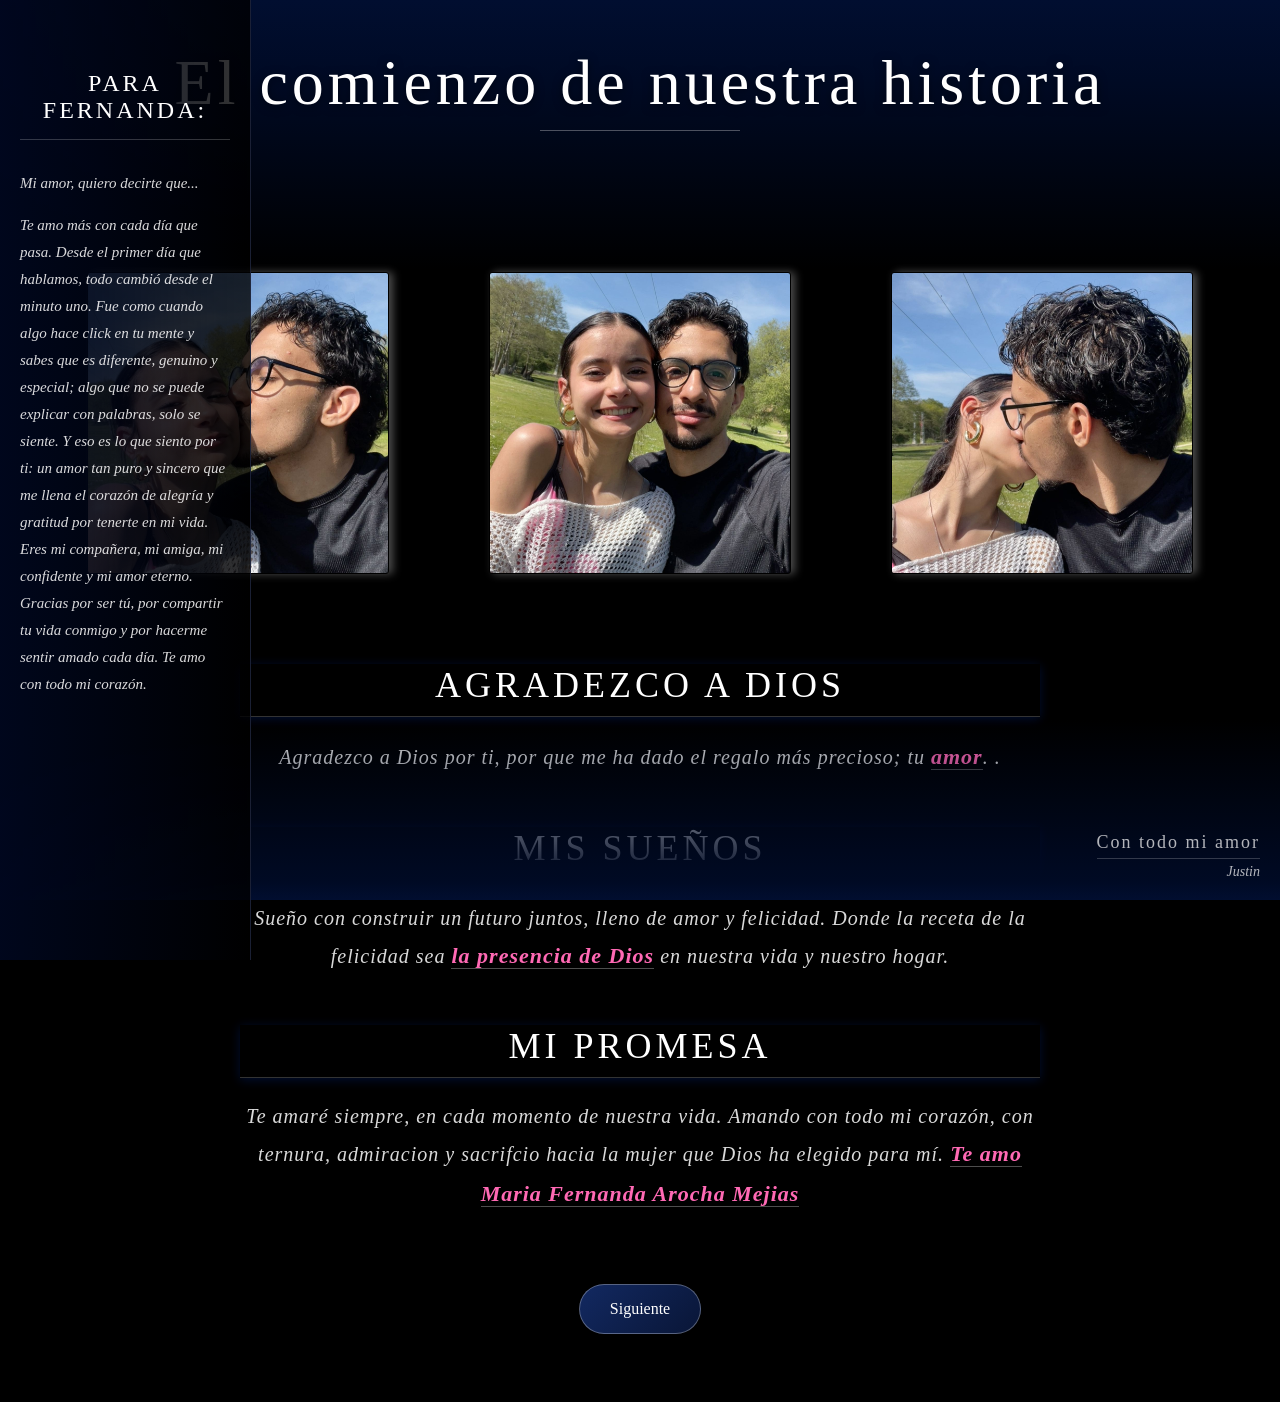
<file: index.html>
<!DOCTYPE html>
<!-- Primera página del sitio web romántico -->
<html lang="en">
    <head>
        <meta charset="UTF-8">  <!-- Codificación de caracteres -->
        <meta name="viewport" content="width=device-width, initial-scale=1.0">  <!-- Diseño responsivo -->
        <title>For My Love</title>  <!-- Título en la pestaña del navegador -->
        <link rel="stylesheet" href="style.css">  <!-- Archivo de estilos -->
    </head>
    
    <body>        
        <!-- Título principal de la página -->
        <h1 class="h1">El comienzo de nuestra historia</h1>
        
        <!-- Contenedor que agrupa las 3 imágenes -->
        <div class="container-wrapper">
        
            <!-- Contenedor 1: Al hacer clic abre el modal con mensaje 1 -->
            <div class="container container-1" onclick="openModal(1)">
                <span class="touch-label">Abreme</span>
            </div>
            
            <!-- Contenedor 2: Al hacer clic abre el modal con mensaje 2 -->
            <div class="container container-2" onclick="openModal(2)">
                <span class="touch-label">Abreme</span>
            </div>
            
            <!-- Contenedor 3: Al hacer clic abre el modal con mensaje 3 -->
            <div class="container container-3" onclick="openModal(3)">
                <span class="touch-label">Abreme</span>
            </div>
            
        </div>

        <!-- Mensajes centrales de la página -->
        <div class="center-messages">
            <h2 class="Agradezco-A-Dios">Agradezco a Dios</h2>
            <p>Agradezco a Dios por ti, por que me ha dado el regalo más precioso; tu <span class="amor-span">amor</span>.   .</p>
            
            <h2 class="mis-sueños">Mis Sueños</h2>
            <p>Sueño con construir un futuro juntos, lleno de amor y felicidad. Donde la receta de la felicidad sea <span class="LPDD">la presencia de Dios</span> en nuestra vida y nuestro hogar.</p>
            
            <h2 class="mi-promesa">Mi Promesa</h2>
            <p>Te amaré siempre, en cada momento de nuestra vida. Amando con todo mi corazón, con ternura, admiracion y sacrifcio hacia la mujer que Dios ha elegido para mí. <span class="amor-span">Te amo Maria Fernanda Arocha Mejias</span></p>
            
            <!-- Botón para ir a la segunda página -->
            <a href="pagina2.html" class="btn-seccion">Siguiente</a>
        </div>

        <!-- Barra lateral fija con mensaje romántico -->
        <div class="sidebar">
            <h2>Para Fernanda:</h2>
            <p>Mi amor, quiero decirte que...</p>
            <p>Te amo más con cada día que pasa. Desde el primer día que hablamos, todo cambió desde el minuto uno.
Fue como cuando algo hace click en tu mente y sabes que es diferente, genuino y especial; algo que no se puede explicar con palabras, solo se siente.
Y eso es lo que siento por ti: un amor tan puro y sincero que me llena el corazón de alegría y gratitud por tenerte en mi vida.
Eres mi compañera, mi amiga, mi confidente y mi amor eterno.
Gracias por ser tú, por compartir tu vida conmigo y por hacerme sentir amado cada día.
Te amo con todo mi corazón.</p>
        </div>

        <!-- Dedicatoria en la esquina inferior derecha -->
        <div class="bottom-right">
            <h2>Con todo mi amor</h2>
            <p>Justin</p>
        </div>

        <!-- Modal: ventana emergente que se muestra al hacer clic en los contenedores -->
        <div class="modal" id="modal">
            <div class="modal-content">
                <span class="close" onclick="closeModal()">&times;</span>  <!-- Botón X para cerrar -->
                <h2 id="modal-title"></h2>  <!-- Título dinámico del modal -->
                <p id="modal-text"></p>  <!-- Contenido dinámico del modal -->
            </div>
        </div>

        <!-- JavaScript: funciones interactivas de la página -->
        <script>
            // Función para abrir el modal con contenido diferente según el número
            function openModal(num) {
                const modal = document.getElementById('modal');
                const title = document.getElementById('modal-title');
                const text = document.getElementById('modal-text');
                
                // Contenido para cada contenedor
                if (num === 1) {
                    title.textContent = '(Cantares 2:2-3)';
                    text.textContent = 'como lirios entre los espinos, es mi amada entre las doncellas...';
                } else if (num === 2) {
                    title.textContent = '(1 CORINTIOS 13:4-5)';
                    text.textContent = 'El amor es paciente, es bondadoso. El amor no es envidioso ni jactancioso, no se comporta con arrogancia, no busca su propio interés, no se irrita ni guarda rencor.';
                } else if (num === 3) {
                    title.textContent = 'Tu proposito en Dios';
                    text.textContent = 'Mi amor, te animo a seguir adelante con fe y confianza en Dios, sabiendo que Él te guía en todo momento. Usa tus dones y talentos para glorificar a Dios y servir a los demás, y recuerda que tu propósito en la vida es vivir para agradar a Dios y cumplir su voluntad para tu vida.';
                }
                
                modal.classList.add('show');
            }

            // Función para cerrar el modal
            function closeModal() {
                document.getElementById('modal').classList.remove('show');
            }

            // Cerrar modal al hacer clic fuera del contenido
            document.getElementById('modal').addEventListener('click', function(e) {
                if (e.target === this) {
                    closeModal();
                }
            });

            // Mantener el fondo oscuro al hacer scroll
            window.addEventListener('scroll', function() {
                document.body.style.backgroundImage = "none";
                document.body.style.backgroundColor = "#000000";
            });
        </script>
    </body>
</html>
</file>
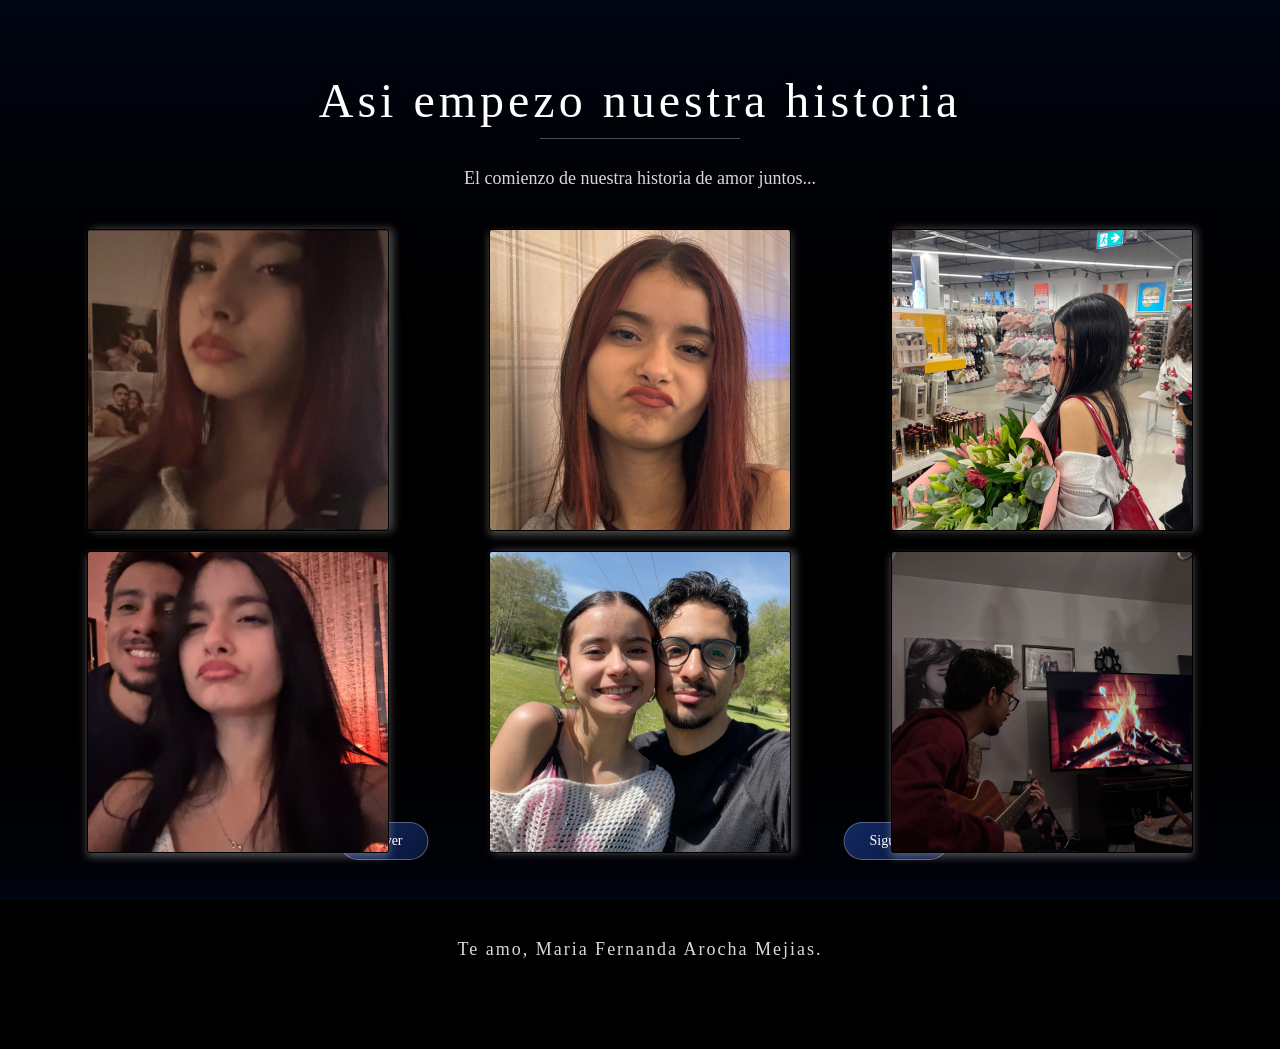
<file: pagina2.html>
<!DOCTYPE html>
<!-- Segunda página del sitio web romántico -->
<html lang="en">
    <head>
        <meta charset="UTF-8">  <!-- Codificación de caracteres -->
        <meta name="viewport" content="width=device-width, initial-scale=1.0">  <!-- Diseño responsivo -->
        <title>Para Fernanda - Continuación</title>
        <link rel="stylesheet" href="style2.css">  <!-- Archivo de estilos diferente -->
    </head>
    
    <body>
        <!-- Contenedor principal de la segunda página -->
        <div class="seccion2">
            <h1>Asi empezo nuestra historia</h1>
            <p>El comienzo de nuestra historia de amor juntos...</p>
        
        <!-- Primer grupo de 3 contenedores -->
        <div class="container-wrapper">
            <div class="container container-1" onclick="openModal(1)">
                <span class="touch-label">Abreme</span>
            </div>
            
            <div class="container container-2" onclick="openModal(2)">
                <span class="touch-label">Abreme</span>
            </div>
            
            <div class="container container-3" onclick="openModal(3)">
                <span class="touch-label">Abreme</span>
            </div>
            
        </div>

        <!-- Segundo grupo de 3 contenedores (4-6) -->
        <div class="container-wrapper-2">
            <div class="container container-4" onclick="openModal(4)">
                <span class="touch-label">Abreme</span>
            </div>
            
            <div class="container container-5" onclick="openModal(5)">
                <span class="touch-label">Abreme</span>
            </div>
            
            <div class="container container-6" onclick="openModal(6)">
                <span class="touch-label">Abreme</span>
            </div>
        </div>

        <!-- Mensaje de amor final -->
        <p class="texto-amor">Te amo, Maria Fernanda Arocha Mejias.</p>

        <!-- Botón para volver a la página principal -->
        <a href="index.html" class="btn-seccion btn-volver">Volver</a>
        
        <!-- Botón que muestra un mensaje temporal -->
        <button class="btn-seccion btn-siguiente" onclick="mostrarMensaje()">Siguiente</button>
        
        <!-- Bubble de mensaje (oculto por defecto) -->
        <div id="mensaje-bubble" class="mensaje-bubble">
            Aún no ha salido más contenido sobre nuestra historia de amor
        </div>
        </div>

        <!-- Modal: ventana emergente -->
        <div class="modal" id="modal">
            <div class="modal-content">
                <span class="close" onclick="closeModal()">&times;</span>
                <h2 id="modal-title"></h2>
                <p id="modal-text"></p>
            </div>
        </div>

        <!-- JavaScript: funciones interactivas -->
        <script>
            // Muestra el bubble de mensaje temporalmente
            function mostrarMensaje() {
                var bubble = document.getElementById('mensaje-bubble');
                bubble.style.display = 'block';
                
                // Ocultar después de 3 segundos
                setTimeout(function() {
                    bubble.style.display = 'none';
                }, 3000);
            }

            // Función para abrir el modal con 6 contenidos diferentes
            function openModal(num) {
                const modal = document.getElementById('modal');
                const title = document.getElementById('modal-title');
                const text = document.getElementById('modal-text');
                
                if (num === 1) {
                    title.textContent = 'El Primer Dia:';
                    text.textContent = 'Este es el primer dia, el dia que empezamos a hablar, el dia que cambio todo pera mi.';
                } else if (num === 2) {
                    title.textContent = 'Nuestra rutinas:';
                    text.textContent = 'Estos dias, en las fechas de esta foto, fueron los dias donde empezamos a crear rutinas y momentos hermosos juntos.';
                } else if (num === 3) {
                    title.textContent = 'Primeras flores:';
                    text.textContent = 'Estas son las primeras flores que te regalé, símbolo de mi amor por ti. Lirios que representan la belleza y pureza de nuestro amor, creciendo juntos en el señor a pesar de las dificultades.';
                } else if (num === 4) {
                    title.textContent = 'El dia en que nos hicimos pareja: ( 01/01/2026 )';
                    text.textContent = 'Este es el dia en que nos hicimos pareja, el principio del primer dia del resto de nuestras vidas juntos.';
                } else if (num === 5) {
                    title.textContent = 'Nuestra primera foto decente jajajaja:';
                    text.textContent = 'no hay mucho que decir, pero ambos sabemos que esta foto es muy especial para los dos.';
                } else if (num === 6) {
                    title.textContent = 'Nuestra adoracion a Dios:';
                    text.textContent = 'Por mas momentos asi, si no son para momentos como este nada tendria sentido. mi mayor anhelo contigo es poder celebrar nuestra de en nuestro señor Jesucristo juntos.';
                }
                
                modal.classList.add('show');
            }

            // Función para cerrar el modal
            function closeModal() {
                document.getElementById('modal').classList.remove('show');
            }

            // Cerrar modal al hacer clic fuera del contenido
            document.getElementById('modal').addEventListener('click', function(e) {
                if (e.target === this) {
                    closeModal();
                }
            });
        </script>
    </body>
</html>
</file>
<file: style.css>
/* Estilos generales del body - fondo negro base */
body {
    background-color: #000000;
    background-image: none;
    min-height: 100vh;
    transition: filter 0.5s ease;
}

/* Degradado superior: crea una capa superpuesta desde arriba */
body::before {
    position: fixed;
    top: 0;
    left: 0;
    width: 100%;
    height: 30vh;
    background: linear-gradient(to bottom, #010e30 0%, #000a24 30%, transparent 100%);
    pointer-events: none;
    z-index: 1;
    content: '';
}

/* Degradado inferior: crea una capa superpuesta desde abajo */
body::after {
    content: '';
    position: fixed;
    bottom: 0;
    left: 0;
    width: 100%;
    height: 20vh;
    background: linear-gradient(to top, #010e30 0%, #000a24 10%, transparent 100%);
    pointer-events: none;
    z-index: 1;
}

/* Estilos del título principal h1 */
h1 {
    color: #ffffff;
    text-align: center;
    font-size: 64px;
    font-family: 'Playfair Display', 'Georgia', serif;
    font-weight: 400;
    letter-spacing: 4px;
    margin: 0 auto;
    padding-top: 3%;
    padding-bottom: 15px;
    position: relative;
    z-index: 10;
    text-shadow: 0 2px 10px rgba(0, 0, 0, 0.5);
    animation: fadeIn 2s ease-in-out;
}

/* Línea decorativa debajo del título */
h1::after {
    content: '';
    display: block;
    width: 200px;
    margin: 10px auto 0;
    border-bottom: 1px solid rgba(255, 255, 255, 0.3);
}

/* Animación de entrada fadeIn */
@keyframes fadeIn {
    from {
        opacity: 0;
        transform: translateY(-20px);
    }
    to {
        opacity: 1;
        transform: translateY(0);
    }
}

/* Contenedor que agrupa las 3 imágenes en fila horizontal */
.container-wrapper {
    display: flex;
    justify-content: center;
    gap: 100px;
    padding-top: 10%;
    margin: 0 auto;
}

/* Estilos base de los contenedores (imágenes clicables) */
.container {
    background-color: #001696;
    background-size: cover;
    background-position: center;
    border-radius: 3px;
    border: 1px solid #000000;
    box-shadow: 0 4px 8px rgba(255, 255, 255, 0.3);
    width: 200px;
    height: 200px;
    padding: 50px;
    transition: all 0.3s ease;
    cursor: pointer;
    position: relative;
    display: flex;
    justify-content: center;
    align-items: center;
    overflow: hidden;
}

/* Estilos generales del body - fondo negro base */
body {
    background-color: #000000;
    background-image: none;
    min-height: 100vh;
    transition: filter 0.5s ease;
}

/* Degradado superior: crea una capa superpuesta desde arriba */
body::before {
    position: fixed;
    top: 0;
    left: 0;
    width: 100%;
    height: 30vh;
    background: linear-gradient(to bottom, #010e30 0%, #000a24 30%, transparent 100%);
    pointer-events: none;
    z-index: 1;
    content: '';
}

/* Degradado inferior: crea una capa superpuesta desde abajo */
body::after {
    content: '';
    position: fixed;
    bottom: 0;
    left: 0;
    width: 100%;
    height: 20vh;
    background: linear-gradient(to top, #010e30 0%, #000a24 10%, transparent 100%);
    pointer-events: none;
    z-index: 1;
}

/* Estilos del título principal h1 */
h1 {
    color: #ffffff;
    text-align: center;
    font-size: 64px;
    font-family: 'Playfair Display', 'Georgia', serif;
    font-weight: 400;
    letter-spacing: 4px;
    margin: 0 auto;
    padding-top: 3%;
    padding-bottom: 15px;
    position: relative;
    z-index: 10;
    text-shadow: 0 2px 10px rgba(0, 0, 0, 0.5);
    animation: fadeIn 2s ease-in-out;
}

/* Línea decorativa debajo del título */
h1::after {
    content: '';
    display: block;
    width: 200px;
    margin: 10px auto 0;
    border-bottom: 1px solid rgba(255, 255, 255, 0.3);
}

/* Animación de entrada fadeIn */
@keyframes fadeIn {
    from {
        opacity: 0;
        transform: translateY(-20px);
    }
    to {
        opacity: 1;
        transform: translateY(0);
    }
}

/* Contenedor que agrupa las 3 imágenes en fila horizontal */
.container-wrapper {
    display: flex;
    justify-content: center;
    gap: 100px;
    padding-top: 10%;
    margin: 0 auto;
}

/* Estilos base de los contenedores (imágenes clicables) */
.container {
    background-color: #001696;
    background-size: cover;
    background-position: center;
    border-radius: 3px;
    border: 1px solid #000000;
    box-shadow: 0 4px 8px rgba(255, 255, 255, 0.3);
    width: 200px;
    height: 200px;
    padding: 50px;
    transition: all 0.3s ease;
    cursor: pointer;
    position: relative;
    display: flex;
    justify-content: center;
    align-items: center;
    overflow: hidden;
}

/* Imágenes de fondo para cada contenedor */
.container-1 {
    background-image: url('WhatsApp Image 2026-04-07 at 10.24.59.jpeg');
    transform: rotate(270deg);
}

.container-2 {
    background-image: url('WhatsApp Image 2026-04-07 at 10.24.59 (1).jpeg');
    transform: rotate(270deg);
}

.container-3 {
    background-image: url('WhatsApp Image 2026-04-07 at 10.43.26.jpeg');
    transform: rotate(270deg);
}

/* Efecto hover: aumenta tamaño y sombra al pasar el mouse */
.container:hover {
    transform: scale(1.1);
    box-shadow: 0 8px 16px rgba(255, 255, 255, 0.5);
    background-color: #0028CC;
}

/* Etiqueta "Abreme" que aparece al hacer hover */
.touch-label {
    color: rgba(255, 255, 255, 0.7);
    font-size: 14px;
    font-family: 'Georgia', serif;
    letter-spacing: 2px;
    text-transform: uppercase;
    position: absolute;
    bottom: 10px;
    left: 50%;
    transform: translateX(-50%);
    opacity: 0;
    transition: all 0.3s ease;
}

/* Mostrar etiqueta al hacer hover en el contenedor */
.container:hover .touch-label {
    opacity: 1;
    bottom: 30px;
}

/* Contenedor principal del modal (oculto por defecto) */
.modal {
    display: none;
    position: fixed;
    top: 0;
    left: 0;
    width: 100%;
    height: 100%;
    background-color: rgba(0, 0, 0, 0.4);
    z-index: 1000;
    justify-content: center;
    align-items: center;
}

/* Cuando el modal tiene la clase 'show', se hace visible */
.modal.show {
    display: flex;
}

/* Contenido del modal (cuadro con texto) */
.modal-content {
    background-color: rgba(0, 0, 0, 0.6);
    backdrop-filter: blur(10px);
    padding: 40px;
    border-radius: 10px;
    border: 1px solid rgba(255, 255, 255, 0.2);
    color: white;
    text-align: center;
    max-width: 500px;
    width: 80%;
}

/* Botón X para cerrar el modal */
.close {
    position: absolute;
    top: 20px;
    right: 30px;
    font-size: 40px;
    color: white;
    cursor: pointer;
}

/* Efecto hover en el botón de cerrar */
.close:hover {
    color: #ccc;
}

/* Panel lateral izquierdo con mensaje romántico */
.sidebar {
    position: fixed;
    left: 0;
    top: 0;
    width: 210px;
    height: 100vh;
    background: linear-gradient(to right, rgba(0, 7, 30, 0.95), rgba(0, 0, 0, 0.8));
    padding: 30px 20px;
    z-index: 100;
    border-right: 1px solid rgba(255, 255, 255, 0.1);
}

/* Título dentro del sidebar */
.sidebar h2 {
    color: white;
    font-family: 'Playfair Display', 'Georgia', serif;
    font-size: 24px;
    font-weight: 400;
    letter-spacing: 3px;
    text-transform: uppercase;
    margin-top: 40px;
    margin-bottom: 30px;
    padding-bottom: 15px;
    border-bottom: 1px solid rgba(255, 255, 255, 0.2);
    text-align: center;
}

/* Párrafo dentro del sidebar */
.sidebar p {
    color: rgba(255, 255, 255, 0.85);
    font-family: 'Georgia', serif;
    font-size: 15px;
    line-height: 1.8;
    font-style: italic;
}

/* Contenedor de mensajes centrales */
.center-messages {
    text-align: center;
    width: 100%;
    max-width: 800px;
    margin: 0 auto;
    padding: 40px 20px 60px 20px;
    z-index: 10;
}

/* Títulos de los mensajes */
.center-messages h2 {
    color: #ffffff;
    font-family: 'Playfair Display', 'Georgia', serif;
    font-size: 36px;
    font-weight: 400;
    letter-spacing: 4px;
    text-transform: uppercase;
    margin-top: 50px;
    margin-bottom: 20px;
    padding-bottom: 10px;
    border-bottom: 1px solid rgba(255, 255, 255, 0.2);
}

/* Texto de los mensajes */
.center-messages p {
    color: rgba(255, 255, 255, 0.85);
    font-family: 'Georgia', serif;
    font-size: 20px;
    line-height: 1.8;
    font-style: italic;
    letter-spacing: 1px;
    margin-bottom: 40px;
}

/* Palabras resaltadas en rosa */
.amor-span, .LPDD {
    color: #ff69b4;
    font-weight: bold;
    font-size: 22px;
    border-bottom: 1px solid rgba(255, 255, 255, 0.3);
}

/* Botón para ir a la segunda página */
.btn-seccion {
    display: inline-block;
    margin-top: 30px;
    padding: 15px 30px;
    background: linear-gradient(135deg, rgba(26, 58, 138, 0.7), rgba(13, 31, 78, 0.7));
    color: white;
    text-decoration: none;
    font-family: 'Playfair Display', 'Georgia', serif;
    font-size: 16px;
    border-radius: 30px;
    border: 1px solid rgba(255, 255, 255, 0.3);
    transition: all 0.3s ease;
    cursor: pointer;
}

/* Efecto hover en el botón */
.btn-seccion:hover {
    background: linear-gradient(135deg, rgba(42, 74, 170, 0.8), rgba(29, 47, 94, 0.8));
    transform: translateY(-2px);
    box-shadow: 0 5px 20px rgba(26, 58, 138, 0.4);
}

/* Dedicatoria en la esquina inferior derecha */
.bottom-right {
    position: fixed;
    bottom: 20px;
    right: 20px;
    text-align: right;
    z-index: 10;
}

.bottom-right h2 {
    color: rgba(255, 255, 255, 0.7);
    font-family: 'Playfair Display', 'Georgia', serif;
    font-size: 18px;
    font-weight: 400;
    letter-spacing: 2px;
    margin: 0;
    padding-bottom: 5px;
    border-bottom: 1px solid rgba(255, 255, 255, 0.2);
}

.bottom-right p {
    color: rgba(255, 255, 255, 0.7);
    font-family: 'Georgia', serif;
    font-size: 14px;
    font-style: italic;
    margin: 5px 0 0 0;
}

/* Ajustes para tablets (menos de 1024px) */
@media (max-width: 1024px) {
    .container {
        width: 150px;
        height: 150px;
    }
    
    .container-wrapper {
        gap: 50px;
    }
    
    h1 {
        font-size: 48px;
    }
}

/* Ajustes para móviles (menos de 768px) */
@media (max-width: 768px) {
    /* Sidebar se muestra arriba del contenido */
    .sidebar {
        position: relative;
        width: 100%;
        height: auto;
        padding: 20px;
        box-sizing: border-box;
    }
    
    .sidebar h2 {
        font-size: 18px;
        margin-top: 10px;
    }
    
    .sidebar p {
        font-size: 14px;
    }
    
    /* Título más pequeño en móvil */
    h1 {
        font-size: 32px;
        letter-spacing: 2px;
        padding-top: 20px;
    }
    
    /* Contenedores se apilan verticalmente */
    .container-wrapper {
        display: flex;
        flex-direction: column;
        align-items: center;
        gap: 30px;
        padding-top: 30px;
    }
    
    .container {
        width: 200px;
        height: 200px;
    }
    
    /* Modal más pequeño en móvil */
    .modal-content {
        padding: 20px;
        width: 90%;
    }
    
    .close {
        top: 10px;
        right: 15px;
        font-size: 30px;
    }
}
    position: fixed;  /* Posición fija en la pantalla */
    top: 0;  /* Desde arriba */
    left: 0;  /* Desde la izquierda */
    width: 100%;  /* Ancho completo */
    height: 100%;  /* Alto completo */
    background-color: rgba(0, 0, 0, 0.4);  /* Fondo semitransparente negro (40%) */
    z-index: 1000;  /* Se muestra por encima de todo */
    justify-content: center;  /* Centra el contenido horizontalmente */
    align-items: center;  /* Centra el contenido verticalmente */
}

/* 
    ========================================
    MODAL VISIBLE
    ========================================
    Cuando el modal tiene la clase 'show', se muestra con flexbox.
    Esta clase se agrega con JavaScript.
*/
.modal.show {
    display: flex;  /* Se muestra usando flexbox */
}

/* 
    ========================================
    CONTENIDO DEL MODAL (modal-content)
    ========================================
    El cuadro blanco/gris que contiene el texto del modal.
*/
.modal-content {
    background-color: rgba(0, 0, 0, 0.6);  /* Fondo más oscuro (60%) */
    backdrop-filter: blur(10px);  /* Efecto de desenfoque detrás del modal */
    padding: 40px;  /* Relleno interno */
    border-radius: 10px;  /* Bordes redondeados */
    border: 1px solid rgba(255, 255, 255, 0.2);  /* Borde sutil blanco */
    color: white;  /* Texto blanco */
    text-align: center;  /* Texto centrado */
    max-width: 500px;  /* Ancho máximo */
    width: 80%;  /* Ancho del 80% en pantallas pequeñas */
}

/* 
    ========================================
    BOTÓN DE CERRAR (X)
    ========================================
    La X en la esquina superior derecha del modal.
*/
.close {
    position: absolute;  /* Posición absoluta */
    top: 20px;  /* Desde arriba */
    right: 30px;  /* Desde la derecha */
    font-size: 40px;  /* Tamaño grande de la X */
    color: white;  /* Color blanco */
    cursor: pointer;  /* Cursor de mano */
}

/* 
    ========================================
    EFECTO HOVER EN BOTÓN CERRAR
    ========================================
    Cambia el color cuando el usuario pasa el mouse sobre la X.
*/
.close:hover {
    color: #ccc;  /* Color gris al pasar el mouse */
}

/* 
    ========================================
    BARRA LATERAL (sidebar)
    ========================================
    Panel lateral izquierdo con mensaje romántico.
    Se mantiene fijo al hacer scroll (position: fixed).
    
    Características:
    - width: 210px = ancho fijo
    - height: 100vh = altura completa de la ventana
    - background: degradado azul oscuro a negro
    - z-index: 100 = por encima del contenido principal
    - border-right: línea sutil en el borde derecho
*/
.sidebar {
    position: fixed;  /* Permanece fijo al hacer scroll */
    left: 0;  /* Lado izquierdo de la pantalla */
    top: 0;
    width: 210px;  /* Ancho de la barra lateral */
    height: 100vh;  /* Altura completa de la ventana */
    background: linear-gradient(to right, rgba(0, 7, 30, 0.95), rgba(0, 0, 0, 0.8));
    /* Degradado: azul oscuro -> negro */
    padding: 30px 20px;  /* Relleno interno */
    z-index: 100;  /* Por encima del contenido principal */
    border-right: 1px solid rgba(255, 255, 255, 0.1);  /* Borde sutil derecho */
}

/* 
    ========================================
    TÍTULO DENTRO DEL SIDEBAR
    ========================================
*/
.sidebar h2 {
    color: white;  /* Texto blanco */
    font-family: 'Playfair Display', 'Georgia', serif;  /* Fuentes elegantes */
    font-size: 24px;  /* Tamaño de fuente */
    font-weight: 400;  /* Peso normal */
    letter-spacing: 3px;  /* Espaciado entre letras */
    text-transform: uppercase;  /* Mayúsculas */
    margin-top: 40px;  /* Margen superior */
    margin-bottom: 30px;  /* Margen inferior */
    padding-bottom: 15px;  /* Relleno inferior para la línea */
    border-bottom: 1px solid rgba(255, 255, 255, 0.2);  /* Línea decorativa */
    text-align: center;  /* Texto centrado */
}

/* 
    ========================================
    PÁRRAFO DENTRO DEL SIDEBAR
    ========================================
*/
.sidebar p {
    color: rgba(255, 255, 255, 0.85);  /* Blanco con 85% opacidad */
    font-family: 'Georgia', serif;  /* Fuente serif */
    font-size: 15px;  /* Tamaño de fuente */
    line-height: 1.8;  /* Altura de línea para mejor lectura */
    font-style: italic;  /* Texto en cursiva */
}

/* 
    ========================================
    DISEÑO RESPONSIVO (MEDIA QUERIES)
    ========================================
    Estos estilos se aplican solo cuando la pantalla es más pequeña que el tamaño especificado.
    Esto hace que la página se adapte a móviles y tablets.
*/

/* 
    ========================================
    TABLET (menos de 1024px)
    ========================================
*/
@media (max-width: 1024px) {
    /* Reducir el tamaño de los contenedores */
    .container {
        width: 150px;
        height: 150px;
    }
    
    /* Reducir el espacio entre contenedores */
    .container-wrapper {
        gap: 50px;
    }
    
    /* Hacer el título más pequeño */
    h1 {
        font-size: 48px;
    }
}

/* 
    ========================================
    MÓVIL (menos de 768px)
    ========================================
*/
@media (max-width: 768px) {
    /* 
        ========================================
        SIDEBAR EN MÓVIL
        ========================================
        En móvil, el sidebar se muestra arriba del contenido
    */
    .sidebar {
        position: relative;  /* Ya no es fijo, fluye con el contenido */
        width: 100%;  /* Ocupa todo el ancho */
        height: auto;  /* Altura automática */
        padding: 20px;
        box-sizing: border-box;  /* Incluye el padding en el ancho */
    }
    
    /* Reducir tamaño del título del sidebar */
    .sidebar h2 {
        font-size: 18px;
        margin-top: 10px;
    }
    
    /* Reducir tamaño del texto del sidebar */
    .sidebar p {
        font-size: 14px;
    }
    
    /* 
        ========================================
        TÍTULO PRINCIPAL EN MÓVIL
        ========================================
    */
    h1 {
        font-size: 32px;  /* Título más pequeño */
        letter-spacing: 2px;
        padding-top: 20px;
    }
    
    /* 
        ========================================
        CONTENEDORES EN MÓVIL
        ========================================
        En móvil, los contenedores se apilan verticalmente
    */
    .container-wrapper {
        display: flex;
        flex-direction: column;  /* Apila los contenedores verticalmente */
        align-items: center;  /* Centra los contenedores */
        gap: 30px;  /* Espacio vertical entre contenedores */
        padding-top: 30px;
    }
    
    /* 
        ========================================
        CONTENEDORES INDIVIDUALES EN MÓVIL
        ========================================
    */
    .container {
        width: 200px;  /* Ancho más grande para mejor visualización */
        height: 200px;
    }
    
    /* 
        ========================================
        MODAL EN MÓVIL
        ========================================
    */
    .modal-content {
        padding: 20px;
        width: 90%;  /* Ocupa el 90% del ancho */
    }
    
    .close {
        top: 10px;
        right: 15px;
        font-size: 30px;
    }
}

/* 
    ========================================
    CONTENIDO EXTRA EN EL FONDO (bottom-content)
    ========================================
    Esta sección aparece cuando se hace scroll hacia abajo.
*/
.bottom-content {
    min-height: 100vh;  /* Altura mínima igual a la pantalla */
    padding: 60px 20px;  /* Espaciado interno */
    background: linear-gradient(to bottom, rgba(0, 0, 0, 0.8), rgba(0, 7, 30, 0.95));
    /* Degradado que conecta con el fondo principal */
    display: flex;
    flex-direction: column;  /* Secciones apiladas verticalmente */
    align-items: center;  /* Centrado horizontal */
    gap: 60px;  /* Espacio entre secciones */
}

/* 
    ========================================
    CADA SECCIÓN DEL CONTENIDO INFERIOR
    ========================================
*/
.bottom-section {
    max-width: 600px;  /* Ancho máximo del texto */
    text-align: center;  /* Texto centrado */
}

.bottom-section h2 {
    color: #ffffff;
    font-family: 'Playfair Display', 'Georgia', serif;
    font-size: 36px;
    font-weight: 400;
    letter-spacing: 3px;
    margin-bottom: 20px;
    text-transform: uppercase;
    border-bottom: 1px solid rgba(255, 255, 255, 0.2);
    padding-bottom: 15px;
    display: inline-block;
}

.bottom-section p {
    color: rgba(255, 255, 255, 0.85);
    font-family: 'Georgia', serif;
    font-size: 18px;
    line-height: 1.8;
    font-style: italic;
}

/* 
    ========================================
    DISEÑO RESPONSIVO PARA EL CONTENIDO INFERIOR
    ========================================
*/
@media (max-width: 768px) {
    .bottom-content {
        padding: 40px 20px;
        gap: 40px;
    }
    
    .bottom-section h2 {
        font-size: 24px;
    }
    
    .bottom-section p {
        font-size: 16px;
    }
}

/* 
    ========================================
    BOTÓN PARA IR A LA SEGUNDA SECCIÓN
    ========================================
*/
.btn-seccion {
    display: inline-block;
    margin-top: 30px;
    padding: 15px 30px;
    background: linear-gradient(135deg, rgba(26, 58, 138, 0.7), rgba(13, 31, 78, 0.7));
    color: white;
    text-decoration: none;
    font-family: 'Playfair Display', 'Georgia', serif;
    font-size: 16px;
    border-radius: 30px;
    border: 1px solid rgba(255, 255, 255, 0.3);
    transition: all 0.3s ease;
    cursor: pointer;
}

.btn-seccion:hover {
    background: linear-gradient(135deg, rgba(42, 74, 170, 0.8), rgba(29, 47, 94, 0.8));
    transform: translateY(-2px);
    box-shadow: 0 5px 20px rgba(26, 58, 138, 0.4);
}

/* 
    ========================================
    MENSAJES CENTRALES (center-messages)
    ========================================
    Mensajes debajo de los contenedores
*/
.center-messages {
    text-align: center;
    width: 100%;
    max-width: 800px;
    margin: 0 auto;
    padding: 40px 20px 60px 20px;
    z-index: 10;
}

.center-messages h2 {
    color: #ffffff;
    font-family: 'Playfair Display', 'Georgia', serif;
    font-size: 36px;
    font-weight: 400;
    letter-spacing: 4px;
    text-transform: uppercase;
    margin-top: 50px;
    margin-bottom: 20px;
    padding-bottom: 10px;
    border-bottom: 1px solid rgba(255, 255, 255, 0.2);
}

.center-messages p {
    color: rgba(255, 255, 255, 0.85);
    font-family: 'Georgia', serif;
    font-size: 20px;
    line-height: 1.8;
    font-style: italic;
    letter-spacing: 1px;
    margin-bottom: 40px;
}
.amor-span {
    color: #ff69b4;  /* Color rosa brillante para resaltar la palabra "amor" */
    font-weight: bold;
    font-size: 22px;
    border-bottom: 1px solid rgba(255, 255, 255, 0.3);
}
.Agradezco-A-Dios {
    color: #ffffff;
    font-family: 'Playfair Display', 'Georgia', serif;
    font-size: 36px;
    font-weight: 400;
    letter-spacing: 4px;
    text-transform: uppercase;
    margin-top: 50px;
    margin-bottom: 20px;
    padding-bottom: 10px;
    box-shadow: #010e30 0px 2px 10px;
}
.mis-sueños {
    color: #ffffff;
    font-family: 'Playfair Display', 'Georgia', serif;
    font-size: 36px;
    font-weight: 400;
    letter-spacing: 4px;
    text-transform: uppercase;
    margin-top: 50px;
    margin-bottom: 20px;
    padding-bottom: 10px;
    box-shadow: #010e30 0px 2px 10px;
}
.mi-promesa {
    color: #ffffff;
    font-family: 'Playfair Display', 'Georgia', serif;
    font-size: 36px;
    font-weight: 400;
    letter-spacing: 4px;
    text-transform: uppercase;
    margin-top: 50px;
    margin-bottom: 20px;
    padding-bottom: 10px;
    box-shadow: #010e30 0px 2px 10px;
}
.LPDD {
    color: #ff69b4;  /* Color rosa brillante para resaltar "la presencia de Dios" */
    font-weight: bold;
    font-size: 22px;
    border-bottom: 1px solid rgba(255, 255, 255, 0.3);
}

/* 
    ========================================
    DEDICATORIA ESQUINA INFERIOR DERECHA
    ========================================
*/
.bottom-right {
    position: fixed;
    bottom: 20px;
    right: 20px;
    text-align: right;
    z-index: 10;
}

.bottom-right h2 {
    color: rgba(255, 255, 255, 0.7); /* Color blanco semitransparente para el título */
    font-family: 'Playfair Display', 'Georgia', serif;
    font-size: 18px;
    font-weight: 400;
    letter-spacing: 2px;
    margin: 0;
    padding-bottom: 5px;
    border-bottom: 1px solid rgba(255, 255, 255, 0.2);
}

.bottom-right p {
    color: rgba(255, 255, 255, 0.7); /* Color blanco semitransparente para el nombre */
    font-family: 'Georgia', serif;
    font-size: 14px;
    font-style: italic;
    margin: 5px 0 0 0;
}
</file>
<file: style2.css>
/* ========================================
   ESTILOS GENERALES
   ======================================== */

/* Fondo negro base de la página */
body {
    background-color: #000000;
    background-image: none;
    min-height: 100vh;
    transition: filter 0.5s ease;
}

/* Degradado superior: crea efecto visual desde arriba */
body::before {
    content: '';
    position: fixed;
    top: 0;
    left: 0;
    width: 100%;
    height: 45vh;
    background: linear-gradient(to bottom, rgba(1, 14, 48, 0.4) 0%, rgba(0, 10, 36, 0.2) 40%, transparent 80%);
    pointer-events: none;
    z-index: 1;
}

/* Degradado inferior: crea efecto visual desde abajo */
body::after {
    content: '';
    position: fixed;
    bottom: 0;
    left: 0;
    width: 100%;
    height: 20vh;
    background: linear-gradient(to top, rgba(1, 14, 48, 0.4) 0%, rgba(0, 10, 36, 0.2) 20%, transparent 100%);
    pointer-events: none;
    z-index: 1;
}

/* ========================================
   SECCIÓN PRINCIPAL
   ======================================== */

/* Contenedor principal de la segunda página */
.seccion2 {
    min-height: 100vh;
    padding: 60px 20px;
    background-color: transparent;
    display: flex;
    flex-direction: column;
    align-items: center;
    justify-content: flex-start;
    position: relative;
    z-index: 10;
}

/* Título de la sección */
.seccion2 h1 {
    color: #ffffff;
    font-family: 'Playfair Display', 'Georgia', serif;
    font-size: 48px;
    font-weight: 400;
    letter-spacing: 4px;
    margin: 5px auto 5px;
    position: relative;
    z-index: 10;
    text-shadow: 0 2px 10px rgba(0, 0, 0, 0.5);
    animation: fadeIn 2s ease-in-out;
    text-align: center;
}

/* Línea decorativa debajo del título */
.seccion2 h1::after {
    content: '';
    display: block;
    width: 200px;
    margin: 10px auto 0;
    border-bottom: 1px solid rgba(255, 255, 255, 0.3);
}

/* Párrafo introductorio */
.seccion2 p {
    color: rgba(255, 255, 255, 0.85);
    font-family: 'Georgia', serif;
    font-size: 18px;
    line-height: 1.8;
    max-width: 600px;
    position: relative;
    z-index: 10;
    margin-bottom: 15px;
    text-align: center;
}

/* ========================================
   TÍTULOS Y MENSAJES
   ======================================== */

/* Título de sección secundario */
.titulo-seccion {
    color: #ffffff;
    font-family: 'Playfair Display', 'Georgia', serif;
    font-size: 32px;
    font-weight: 400;
    letter-spacing: 3px;
    text-align: center;
    margin: 30px auto;
    padding-bottom: 10px;
    border-bottom: 1px solid rgba(255, 255, 255, 0.2);
    position: relative;
    z-index: 10;
}

/* Mensaje de amor en rosa */
.texto-amor {
    color: #ff69b4;
    font-family: 'Playfair Display', 'Georgia', serif;
    font-size: 28px;
    font-weight: 400;
    letter-spacing: 2px;
    text-align: center;
    margin: 40px auto;
    position: relative;
    z-index: 10;
}

/* Animación de entrada fadeIn */
@keyframes fadeIn {
    from {
        opacity: 0;
        transform: translateY(-20px);
    }
    to {
        opacity: 1;
        transform: translateY(0);
    }
}

/* ========================================
   BOTONES DE NAVEGACIÓN
   ======================================== */

/* Estilos base de los botones */
.btn-seccion {
    display: inline-block;
    padding: 10px 25px;
    background: linear-gradient(135deg, rgba(26, 58, 138, 0.7), rgba(13, 31, 78, 0.7));
    color: white;
    text-decoration: none;
    font-family: 'Playfair Display', 'Georgia', serif;
    font-size: 14px;
    border-radius: 25px;
    border: 1px solid rgba(255, 255, 255, 0.3);
    transition: all 0.3s ease;
    cursor: pointer;
    z-index: 5;
}

/* Botón Volver posicionado a la izquierda */
.btn-volver {
    position: fixed;
    bottom: 40px;
    left: 30%;
    transform: translateX(-50%);
}

/* Botón Siguiente posicionado a la derecha */
.btn-siguiente {
    position: fixed;
    bottom: 40px;
    left: 70%;
    transform: translateX(-50%);
}

/* Efecto hover en los botones */
.btn-seccion:hover {
    background: linear-gradient(135deg, #2a4aaa, #1d2f5e);
    transform: translateY(-2px);
    box-shadow: 0 5px 20px rgba(26, 58, 138, 0.4);
}

/* Bubble de mensaje temporal */
.mensaje-bubble {
    display: none;
    position: fixed;
    bottom: 100px;
    left: 70%;
    transform: translateX(-50%);
    background: rgba(255, 105, 180, 0.9);
    color: white;
    padding: 15px 20px;
    border-radius: 10px;
    font-family: 'Georgia', serif;
    font-size: 14px;
    z-index: 100;
    max-width: 250px;
    text-align: center;
    box-shadow: 0 4px 15px rgba(0, 0, 0, 0.3);
}

/* Flecha del bubble */
.mensaje-bubble::after {
    content: '';
    position: absolute;
    bottom: -10px;
    left: 50%;
    transform: translateX(-50%);
    border-width: 10px 10px 0;
    border-style: solid;
    border-color: rgba(255, 105, 180, 0.9) transparent transparent;
}

/* ========================================
   CONTENEDORES DE IMÁGENES
   ======================================== */

/* Primer grupo de contenedores (1-3) */
.container-wrapper {
    display: flex;
    justify-content: center;
    gap: 100px;
    padding-top: 20px;
    margin: 0 auto;
    z-index: 10;
    position: relative;
}

/* Segundo grupo de contenedores (4-6) */
.container-wrapper-2 {
    display: flex;
    justify-content: center;
    gap: 100px;
    margin-top: 20px;
    margin-bottom: 40px;
    z-index: 10;
    position: relative;
}

/* Estilos base de los contenedores */
.container {
    background-color: #001696;
    background-size: cover;
    background-position: center;
    border-radius: 3px;
    border: 1px solid #000000;
    box-shadow: 0 4px 8px rgba(255, 255, 255, 0.3);
    width: 200px;
    height: 200px;
    padding: 50px;
    transition: all 0.3s ease;
    cursor: pointer;
    position: relative;
    display: flex;
    justify-content: center;
    align-items: center;
    overflow: hidden;
    z-index: 10;
}

/* Imágenes de fondo para cada contenedor */
.container-1 {
    background-image: url('WhatsApp Image 2026-04-25 at 08.05.13.jpeg');
    transform: rotate(270deg);
}

.container-2 {
    background-image: url('WhatsApp Image 2026-04-25 at 08.05.13 (1).jpeg');
    transform: rotate(360deg);
}

.container-3 {
    background-image: url('WhatsApp Image 2026-04-25 at 08.05.13 (2).jpeg');
    transform: rotate(270deg);
}

.container-4 {
    background-image: url('WhatsApp Image 2026-04-25 at 08.05.13 (3).jpeg');
    transform: rotate(360deg);
}

.container-5 {
    background-image: url('WhatsApp Image 2026-04-25 at 08.05.13 (4).jpeg');
    transform: rotate(270deg);
}

.container-6 {
    background-image: url('WhatsApp Image 2026-04-25 at 08.07.21.jpeg');
    transform: rotate(360deg);
}

/* Efecto hover: aumenta tamaño y sombra */
.container:hover {
    transform: scale(1.1);
    box-shadow: 0 8px 16px rgba(255, 255, 255, 0.5);
    background-color: #0028CC;
}

/* Etiqueta "Abreme" que aparece al hacer hover */
.touch-label {
    color: rgba(255, 255, 255, 0.7);
    font-size: 14px;
    font-family: 'Georgia', serif;
    letter-spacing: 2px;
    text-transform: uppercase;
    position: absolute;
    bottom: 10px;
    left: 50%;
    transform: translateX(-50%);
    opacity: 0;
    transition: all 0.3s ease;
}

/* Mostrar etiqueta al hacer hover */
.container:hover .touch-label {
    opacity: 1;
    bottom: 30px;
}

/* ========================================
   MODAL (VENTANA EMERGENTE)
   ======================================== */

/* Contenedor principal del modal */
.modal {
    display: none;
    position: fixed;
    top: 0;
    left: 0;
    width: 100%;
    height: 100%;
    background-color: rgba(0, 0, 0, 0.4);
    z-index: 1000;
    justify-content: center;
    align-items: center;
}

/* Modal visible */
.modal.show {
    display: flex;
}

/* Contenido del modal */
.modal-content {
    background-color: rgba(0, 0, 0, 0.6);
    backdrop-filter: blur(10px);
    padding: 40px;
    border-radius: 10px;
    border: 1px solid rgba(255, 255, 255, 0.2);
    color: white;
    text-align: center;
    max-width: 500px;
    width: 80%;
}

/* Botón X para cerrar */
.close {
    position: absolute;
    top: 20px;
    right: 30px;
    font-size: 40px;
    color: white;
    cursor: pointer;
}

/* Efecto hover en el botón de cerrar */
.close:hover {
    color: #ccc;
}

/* ========================================
    DISEÑO RESPONSIVO
   ======================================== */

/* Ajustes para móviles */
@media (max-width: 768px) {
    .seccion2 h1 {
        font-size: 36px;
        letter-spacing: 2px;
    }
    
    .seccion2 p {
        font-size: 16px;
        padding: 0 20px;
    }
    
    .btn-seccion {
        padding: 12px 25px;
        font-size: 14px;
    }
}

@keyframes fadeIn {
    from {
        opacity: 0;
        transform: translateY(-20px);
    }
    to {
        opacity: 1;
        transform: translateY(0);
    }
}

.btn-seccion {
    display: inline-block;
    padding: 10px 25px;
    background: linear-gradient(135deg, rgba(26, 58, 138, 0.7), rgba(13, 31, 78, 0.7));
    color: white;
    text-decoration: none;
    font-family: 'Playfair Display', 'Georgia', serif;
    font-size: 14px;
    border-radius: 25px;
    border: 1px solid rgba(255, 255, 255, 0.3);
    transition: all 0.3s ease;
    cursor: pointer;
    z-index: 5;
}

.btn-volver {
    position: fixed;
    bottom: 40px;
    left: 30%;
    transform: translateX(-50%);
}

.btn-siguiente {
    position: fixed;
    bottom: 40px;
    left: 70%;
    transform: translateX(-50%);
}

.btn-seccion:hover {
    background: linear-gradient(135deg, #2a4aaa, #1d2f5e);
    transform: translateY(-2px);
    box-shadow: 0 5px 20px rgba(26, 58, 138, 0.4);
}

.mensaje-bubble {
    display: none;
    position: fixed;
    bottom: 100px;
    left: 70%;
    transform: translateX(-50%);
    background: rgba(255, 105, 180, 0.9);
    color: white;
    padding: 15px 20px;
    border-radius: 10px;
    font-family: 'Georgia', serif;
    font-size: 14px;
    z-index: 100;
    max-width: 250px;
    text-align: center;
    box-shadow: 0 4px 15px rgba(0, 0, 0, 0.3);
}

.mensaje-bubble::after {
    content: '';
    position: absolute;
    bottom: -10px;
    left: 50%;
    transform: translateX(-50%);
    border-width: 10px 10px 0;
    border-style: solid;
    border-color: rgba(255, 105, 180, 0.9) transparent transparent;
}

.container-wrapper {
    display: flex;
    justify-content: center;
    gap: 100px;
    padding-top: 20px;
    margin: 0 auto;
    z-index: 10;
    position: relative;
}

.container-wrapper-2 {
    display: flex;
    justify-content: center;
    gap: 100px;
    margin-top: 20px;
    margin-bottom: 40px;
    z-index: 10;
    position: relative;
}

.container {
    background-color: #001696;
    background-size: cover;
    background-position: center;
    border-radius: 3px;
    border: 1px solid #000000;
    box-shadow: 0 4px 8px rgba(255, 255, 255, 0.3);
    width: 200px;
    height: 200px;
    padding: 50px;
    transition: all 0.3s ease;
    cursor: pointer;
    position: relative;
    display: flex;
    justify-content: center;
    align-items: center;
    overflow: hidden;
    z-index: 10;
}

.container-1 {
    background-image: url('WhatsApp Image 2026-04-25 at 08.05.13.jpeg');
    transform: rotate(270deg);
}

.container-2 {
    background-image: url('WhatsApp Image 2026-04-25 at 08.05.13 (1).jpeg');
    transform: rotate(360deg);
}

.container-3 {
    background-image: url('WhatsApp Image 2026-04-25 at 08.05.13 (2).jpeg');
    transform: rotate(270deg);
}

.container:hover {
    transform: scale(1.1);
    box-shadow: 0 8px 16px rgba(255, 255, 255, 0.5);
    background-color: #0028CC;
}

.container-4 {
    background-image: url('WhatsApp Image 2026-04-25 at 08.05.13 (3).jpeg');
    transform: rotate(360deg);
}

.container-5 {
    background-image: url('WhatsApp Image 2026-04-25 at 08.05.13 (4).jpeg');
    transform: rotate(270deg);
}

.container-6 {
    background-image: url('WhatsApp Image 2026-04-25 at 08.07.21.jpeg');
    transform: rotate(360deg);
}

.touch-label {
    color: rgba(255, 255, 255, 0.7);
    font-size: 14px;
    font-family: 'Georgia', serif;
    letter-spacing: 2px;
    text-transform: uppercase;
    position: absolute;
    bottom: 10px;
    left: 50%;
    transform: translateX(-50%);
    opacity: 0;
    transition: all 0.3s ease;
}

.container:hover .touch-label {
    opacity: 1;
    bottom: 30px;
}

.modal {
    display: none;
    position: fixed;
    top: 0;
    left: 0;
    width: 100%;
    height: 100%;
    background-color: rgba(0, 0, 0, 0.4);
    z-index: 1000;
    justify-content: center;
    align-items: center;
}

.modal.show {
    display: flex;
}

.modal-content {
    background-color: rgba(0, 0, 0, 0.6);
    backdrop-filter: blur(10px);
    padding: 40px;
    border-radius: 10px;
    border: 1px solid rgba(255, 255, 255, 0.2);
    color: white;
    text-align: center;
    max-width: 500px;
    width: 80%;
}

.close {
    position: absolute;
    top: 20px;
    right: 30px;
    font-size: 40px;
    color: white;
    cursor: pointer;
}

.close:hover {
    color: #ccc;
}

@media (max-width: 768px) {
    .seccion2 h1 {
        font-size: 36px;
        letter-spacing: 2px;
    }
    
    .seccion2 p {
        font-size: 16px;
        padding: 0 20px;
    }
    
    .btn-seccion {
        padding: 12px 25px;
        font-size: 14px;
    }
}
/* ========================================
   ESTILOS GENERALES
   ======================================== */

/* Fondo negro base de la página */
body {
    background-color: #000000;
    background-image: none;
    min-height: 100vh;
    transition: filter 0.5s ease;
}

/* Degradado superior: crea efecto visual desde arriba */
body::before {
    content: '';
    position: fixed;
    top: 0;
    left: 0;
    width: 100%;
    height: 45vh;
    background: linear-gradient(to bottom, rgba(1, 14, 48, 0.4) 0%, rgba(0, 10, 36, 0.2) 40%, transparent 80%);
    pointer-events: none;
    z-index: 1;
}

/* Degradado inferior: crea efecto visual desde abajo */
body::after {
    content: '';
    position: fixed;
    bottom: 0;
    left: 0;
    width: 100%;
    height: 20vh;
    background: linear-gradient(to top, rgba(1, 14, 48, 0.4) 0%, rgba(0, 10, 36, 0.2) 20%, transparent 100%);
    pointer-events: none;
    z-index: 1;
}

/* ========================================
    SECCIÓN PRINCIPAL
   ======================================== */

/* Contenedor principal de la segunda página */
.seccion2 {
    min-height: 100vh;
    padding: 60px 20px;
    background-color: transparent;
    display: flex;
    flex-direction: column;
    align-items: center;
    justify-content: flex-start;
    position: relative;
    z-index: 10;
}

/* Título de la sección */
.seccion2 h1 {
    color: #ffffff;
    font-family: 'Playfair Display', 'Georgia', serif;
    font-size: 48px;
    font-weight: 400;
    letter-spacing: 4px;
    margin: 5px auto 5px;
    position: relative;
    z-index: 10;
    text-shadow: 0 2px 10px rgba(0, 0, 0, 0.5);
    animation: fadeIn 2s ease-in-out;
    text-align: center;
}

/* Línea decorativa debajo del título */
.seccion2 h1::after {
    content: '';
    display: block;
    width: 200px;
    margin: 10px auto 0;
    border-bottom: 1px solid rgba(255, 255, 255, 0.3);
}

/* Párrafo introductorio */
.seccion2 p {
    color: rgba(255, 255, 255, 0.85);
    font-family: 'Georgia', serif;
    font-size: 18px;
    line-height: 1.8;
    max-width: 600px;
    position: relative;
    z-index: 10;
    margin-bottom: 15px;
    text-align: center;
}

/* ========================================
    TÍTULOS Y MENSAJES
   ======================================== */

/* Título de sección secundario */
.titulo-seccion {
    color: #ffffff;
    font-family: 'Playfair Display', 'Georgia', serif;
    font-size: 32px;
    font-weight: 400;
    letter-spacing: 3px;
    text-align: center;
    margin: 30px auto;
    padding-bottom: 10px;
    border-bottom: 1px solid rgba(255, 255, 255, 0.2);
    position: relative;
    z-index: 10;
}

/* Mensaje de amor en rosa */
.texto-amor {
    color: #ff69b4;
    font-family: 'Playfair Display', 'Georgia', serif;
    font-size: 28px;
    font-weight: 400;
    letter-spacing: 2px;
    text-align: center;
    margin: 40px auto;
    position: relative;
    z-index: 10;
}

/* Animación de entrada fadeIn */
@keyframes fadeIn {
    from {
        opacity: 0;
        transform: translateY(-20px);
    }
    to {
        opacity: 1;
        transform: translateY(0);
    }
}

/* ========================================
    BOTONES DE NAVEGACIÓN
   ======================================== */

/* Estilos base de los botones */
.btn-seccion {
    display: inline-block;
    padding: 10px 25px;
    background: linear-gradient(135deg, rgba(26, 58, 138, 0.7), rgba(13, 31, 78, 0.7));
    color: white;
    text-decoration: none;
    font-family: 'Playfair Display', 'Georgia', serif;
    font-size: 14px;
    border-radius: 25px;
    border: 1px solid rgba(255, 255, 255, 0.3);
    transition: all 0.3s ease;
    cursor: pointer;
    z-index: 5;
}

/* Botón Volver posicionado a la izquierda */
.btn-volver {
    position: fixed;
    bottom: 40px;
    left: 30%;
    transform: translateX(-50%);
}

/* Botón Siguiente posicionado a la derecha */
.btn-siguiente {
    position: fixed;
    bottom: 40px;
    left: 70%;
    transform: translateX(-50%);
}

/* Efecto hover en los botones */
.btn-seccion:hover {
    background: linear-gradient(135deg, #2a4aaa, #1d2f5e);
    transform: translateY(-2px);
    box-shadow: 0 5px 20px rgba(26, 58, 138, 0.4);
}

/* Bubble de mensaje temporal */
.mensaje-bubble {
    display: none;
    position: fixed;
    bottom: 100px;
    left: 70%;
    transform: translateX(-50%);
    background: rgba(255, 105, 180, 0.9);
    color: white;
    padding: 15px 20px;
    border-radius: 10px;
    font-family: 'Georgia', serif;
    font-size: 14px;
    z-index: 100;
    max-width: 250px;
    text-align: center;
    box-shadow: 0 4px 15px rgba(0, 0, 0, 0.3);
}

/* Flecha del bubble */
.mensaje-bubble::after {
    content: '';
    position: absolute;
    bottom: -10px;
    left: 50%;
    transform: translateX(-50%);
    border-width: 10px 10px 0;
    border-style: solid;
    border-color: rgba(255, 105, 180, 0.9) transparent transparent;
}

/* ========================================
   CONTENEDORES DE IMÁGENES
   ======================================== */

/* Primer grupo de contenedores (1-3) */
.container-wrapper {
    display: flex;
    justify-content: center;
    gap: 100px;
    padding-top: 20px;
    margin: 0 auto;
    z-index: 10;
    position: relative;
}

/* Segundo grupo de contenedores (4-6) */
.container-wrapper-2 {
    display: flex;
    justify-content: center;
    gap: 100px;
    margin-top: 20px;
    margin-bottom: 40px;
    z-index: 10;
    position: relative;
}

/* Estilos base de los contenedores */
.container {
    background-color: #001696;
    background-size: cover;
    background-position: center;
    border-radius: 3px;
    border: 1px solid #000000;
    box-shadow: 0 4px 8px rgba(255, 255, 255, 0.3);
    width: 200px;
    height: 200px;
    padding: 50px;
    transition: all 0.3s ease;
    cursor: pointer;
    position: relative;
    display: flex;
    justify-content: center;
    align-items: center;
    overflow: hidden;
    z-index: 10;
}

/* Imágenes de fondo para cada contenedor */
.container-1 {
    background-image: url('WhatsApp Image 2026-04-25 at 08.05.13.jpeg');
    transform: rotate(270deg);
}

.container-2 {
    background-image: url('WhatsApp Image 2026-04-25 at 08.05.13 (1).jpeg');
    transform: rotate(360deg);
}

.container-3 {
    background-image: url('WhatsApp Image 2026-04-25 at 08.05.13 (2).jpeg');
    transform: rotate(270deg);
}

.container-4 {
    background-image: url('WhatsApp Image 2026-04-25 at 08.05.13 (3).jpeg');
    transform: rotate(360deg);
}

.container-5 {
    background-image: url('WhatsApp Image 2026-04-25 at 08.05.13 (4).jpeg');
    transform: rotate(270deg);
}

.container-6 {
    background-image: url('WhatsApp Image 2026-04-25 at 08.07.21.jpeg');
    transform: rotate(360deg);
}

/* Efecto hover: aumenta tamaño y sombra */
.container:hover {
    transform: scale(1.1);
    box-shadow: 0 8px 16px rgba(255, 255, 255, 0.5);
    background-color: #0028CC;
}

/* Etiqueta "Abreme" que aparece al hacer hover */
.touch-label {
    color: rgba(255, 255, 255, 0.7);
    font-size: 14px;
    font-family: 'Georgia', serif;
    letter-spacing: 2px;
    text-transform: uppercase;
    position: absolute;
    bottom: 10px;
    left: 50%;
    transform: translateX(-50%);
    opacity: 0;
    transition: all 0.3s ease;
}

/* Mostrar etiqueta al hacer hover */
.container:hover .touch-label {
    opacity: 1;
    bottom: 30px;
}

/* ========================================
   MODAL (VENTANA EMERGENTE)
   ======================================== */

/* Contenedor principal del modal */
.modal {
    display: none;
    position: fixed;
    top: 0;
    left: 0;
    width: 100%;
    height: 100%;
    background-color: rgba(0, 0, 0, 0.4);
    z-index: 1000;
    justify-content: center;
    align-items: center;
}

/* Modal visible */
.modal.show {
    display: flex;
}

/* Contenido del modal */
.modal-content {
    background-color: rgba(0, 0, 0, 0.6);
    backdrop-filter: blur(10px);
    padding: 40px;
    border-radius: 10px;
    border: 1px solid rgba(255, 255, 255, 0.2);
    color: white;
    text-align: center;
    max-width: 500px;
    width: 80%;
}

/* Botón X para cerrar */
.close {
    position: absolute;
    top: 20px;
    right: 30px;
    font-size: 40px;
    color: white;
    cursor: pointer;
}

/* Efecto hover en el botón de cerrar */
.close:hover {
    color: #ccc;
}

/* ========================================
   DISEÑO RESPONSIVO
   ======================================== */

/* Ajustes para móviles */
@media (max-width: 768px) {
    .seccion2 h1 {
        font-size: 36px;
        letter-spacing: 2px;
    }
    
    .seccion2 p {
        font-size: 16px;
        padding: 0 20px;
    }
    
    .btn-seccion {
        padding: 12px 25px;
        font-size: 14px;
    }
}
</file>
